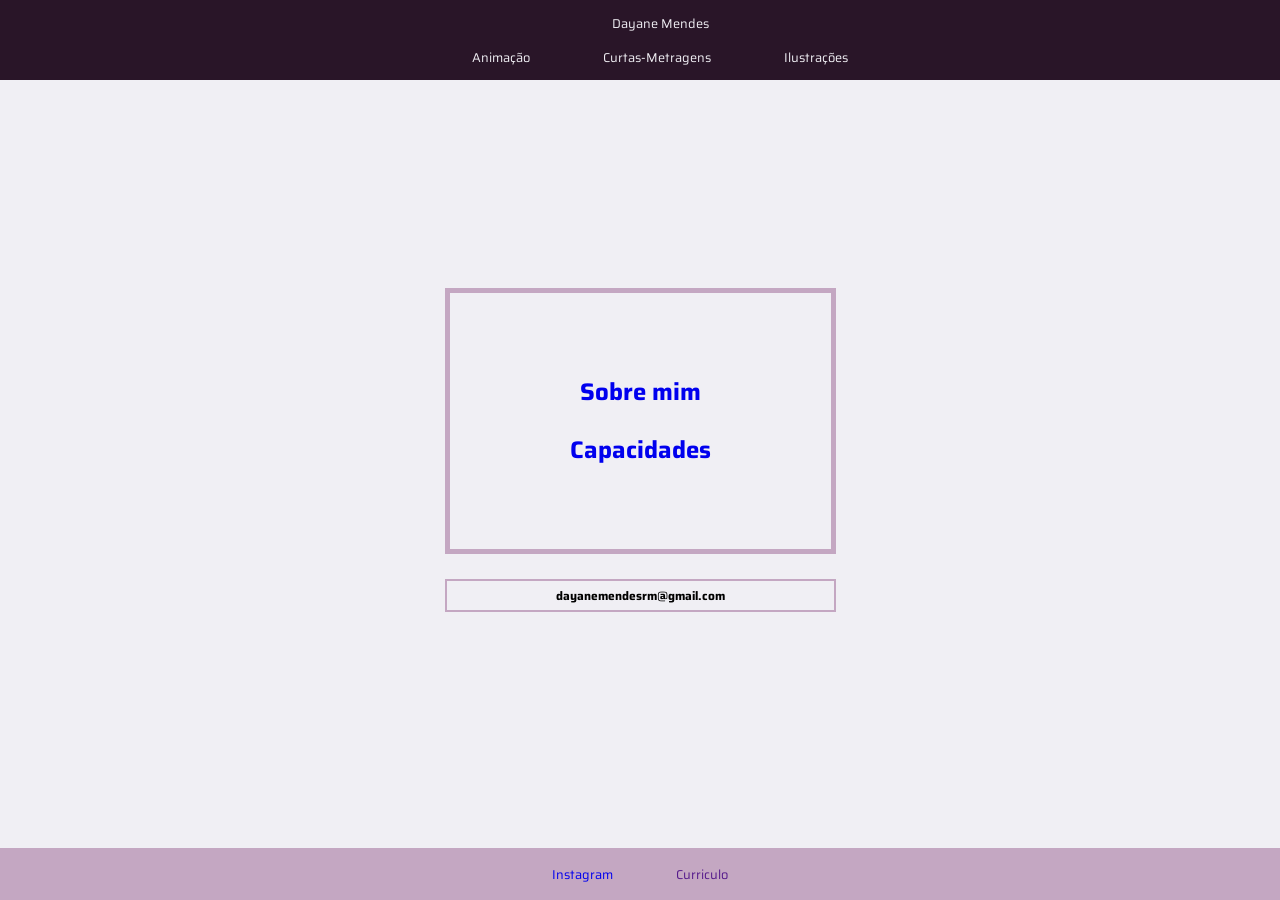
<file: index.html>
<!DOCTYPE html>
<html lang="en">

<head>
    <meta charset="UTF-8">
    <meta name="viewport" content="width=device-width, initial-scale=1.0">
    <title>Portfolio</title>
    <link rel="stylesheet" href="style.css">
    <link
        href="https://fonts.googleapis.com/css2?family=Open+Sans:ital,wght@0,300..800;1,300..800&family=Playfair+Display:ital,wght@0,400..900;1,400..900&family=Saira:ital,wght@0,100..900;1,100..900&family=Titillium+Web:ital,wght@0,200;0,300;0,400;0,600;0,700;0,900;1,200;1,300;1,400;1,600;1,700&display=swap"
        rel="stylesheet">
</head>

<body>

    <header>
        <nav class="Dayane">
            <ol>
                <li id="Dayane"><a class="header" href="./index.html">Dayane Mendes</a></li>
            </ol>
        </nav>

        <nav>
            <ol>
                <li><a class="header" href="./animação.html">Animação</a></li>
                <li><a class="header" href="./curtas-metragens.html">Curtas-Metragens</a></li>
                <li><a class="header" href="./Ilustrações.html">Ilustrações</a></li>
            </ol>
        </nav>
    </header>

    <main>
        <section>
            <div id="div">
                <h2> <a class="sobre-mim" href="./sobre-mim.html">Sobre mim</a></h2>


                <h2> <a class="capacidades" href="./Capacidades.html">Capacidades</a></h2>
            </div>

            <div>
                <h3> dayanemendesrm@gmail.com </a></h3>
            </div>
        </section>
    </main>

    <footer>
        <ol>
            <li><a class="footer" href="https://www.instagram.com/pffuseal1?igsh=NHZ6c28zbnlnMXc3">Instagram</a></li>
            <li><a class="footer" href="">Curriculo</a></li>
        </ol>
    </footer>


</body>

</html>
</file>
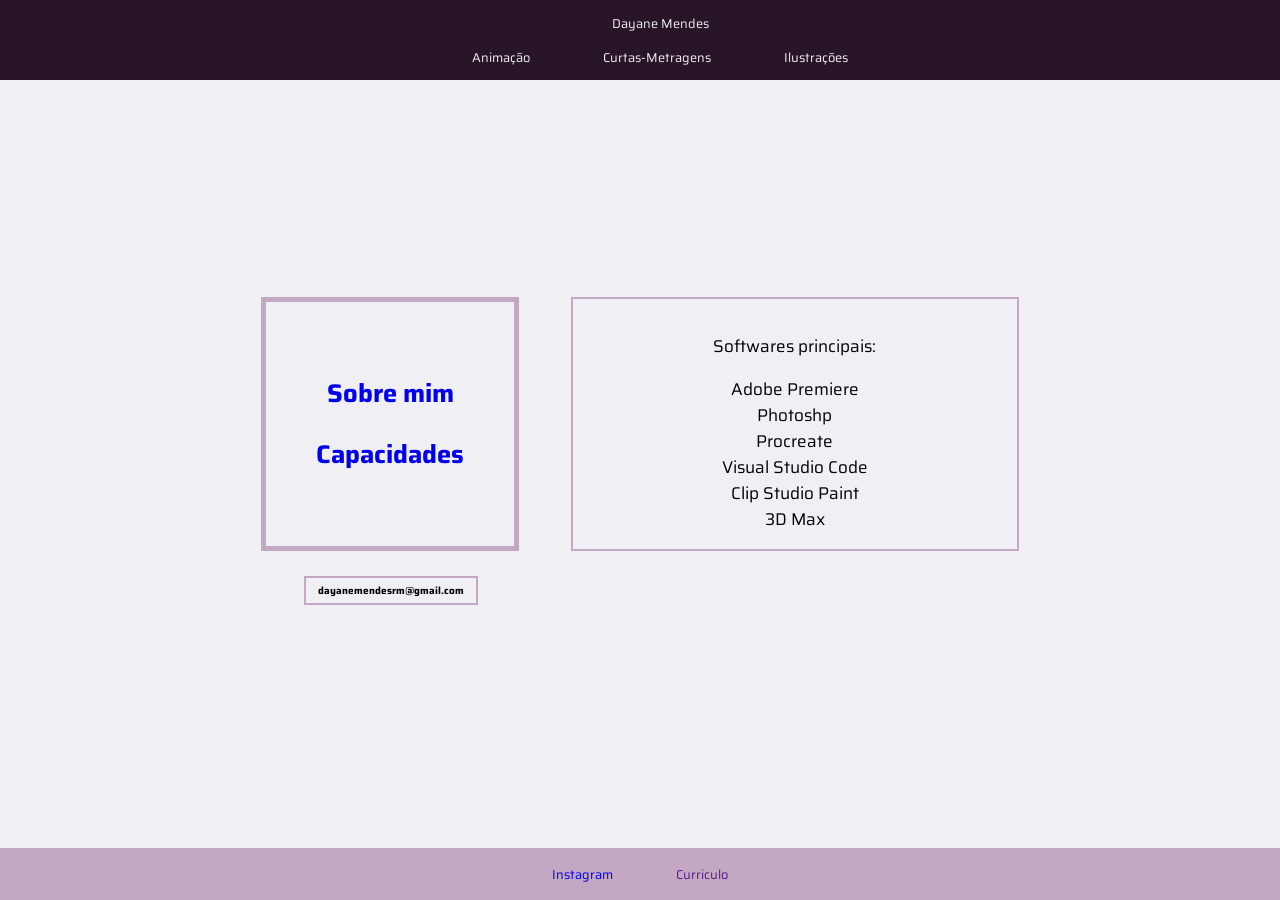
<file: Capacidades.html>
<!DOCTYPE html>
<html lang="en">

<head>
    <meta charset="UTF-8">
    <meta name="viewport" content="width=device-width, initial-scale=1.0">
    <title>Capacidades</title>
    <link rel="stylesheet" href="./style.css">
    <link rel="stylesheet" href="./capacidades.css">

    <link rel="preconnect" href="https://fonts.googleapis.com">
    <link rel="preconnect" href="https://fonts.gstatic.com" crossorigin>
    <link
        href="https://fonts.googleapis.com/css2?family=Open+Sans:ital,wght@0,300..800;1,300..800&family=Playfair+Display:ital,wght@0,400..900;1,400..900&family=Saira:ital,wght@0,100..900;1,100..900&family=Titillium+Web:ital,wght@0,200;0,300;0,400;0,600;0,700;0,900;1,200;1,300;1,400;1,600;1,700&display=swap"
        rel="stylesheet">
</head>


<body>


    <header>
        <nav>
            <ol>
                <li id="Dayane"><a class="header" href="./index.html">Dayane Mendes</a></li>
            </ol>
        </nav>

        <nav>
            <ol class="Projetos">
                <li><a class="header" href="./animação.html">Animação</a></li>
                <li><a class="header" href="./curtas-metragens.html">Curtas-Metragens</a></li>
                <li><a class="header" href="./Ilustrações.html">Ilustrações</a></li>
            </ol>
        </nav>
    </header>


    <main>
        <section id="div">
            <h2> <a class="sobre-mim" href="./sobre-mim.html">Sobre mim</a></h2>
            <h2> <a class="capacidades" href="./Capacidades.html">Capacidades</a></h2>
        </section>
        <section id="softwares">

            <div>
                <p>Softwares principais:</p>
                <ul>
                    <li>Adobe Premiere</li>
                    <li>Photoshp</li>
                    <li>Procreate</li>
                    <li>Visual Studio Code</li>
                    <li>Clip Studio Paint</li>
                    <li>3D Max</li>
                </ul>
            </div>


        </section>
        <section id="h3">
            <h3> dayanemendesrm@gmail.com </a></h3>
        </section>
    </main>

    <footer>
        <ol>
            <li><a class="footer" href="https://www.instagram.com/pffuseal1?igsh=NHZ6c28zbnlnMXc3">Instagram</a></li>
            <li><a class="footer" href="">Curriculo</a></li>
        </ol>
    </footer>

</body>

</html>
</file>
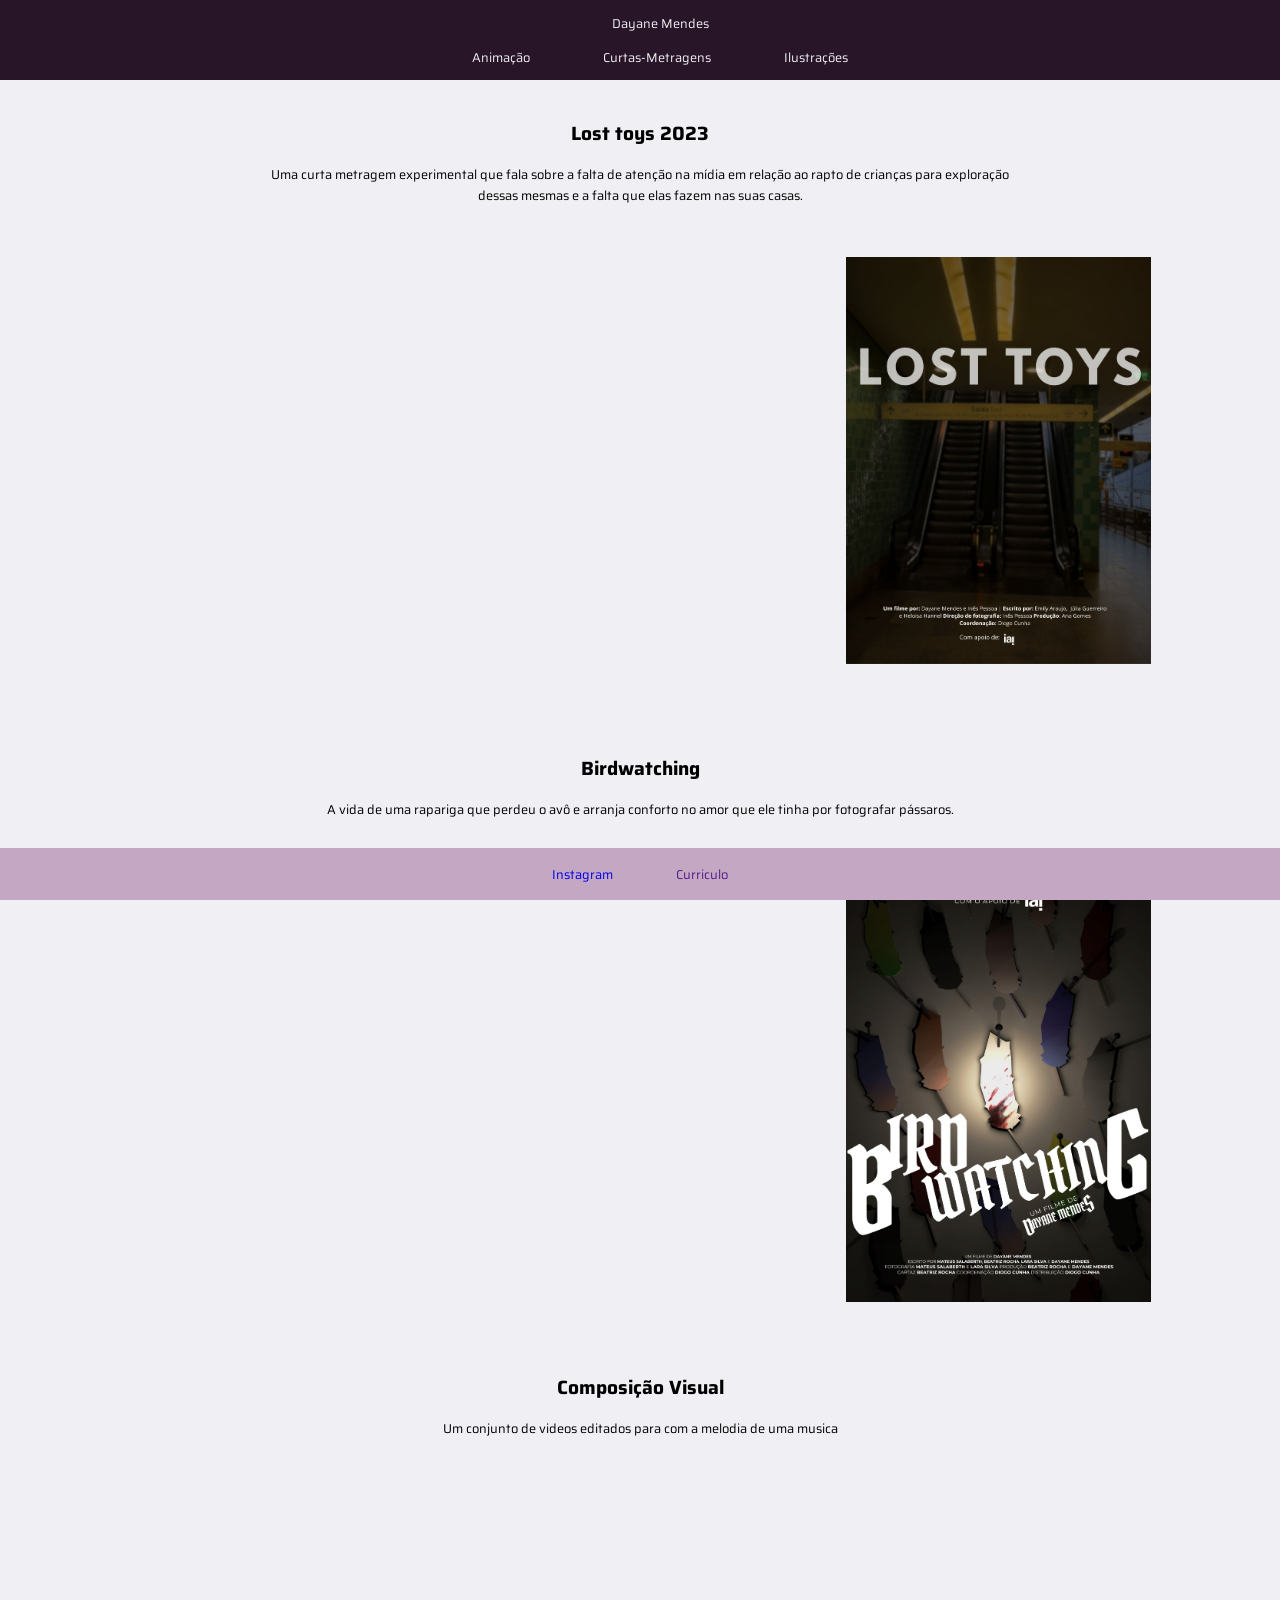
<file: curtas-metragens.html>
<!DOCTYPE html>
<html lang="en">

<head>
    <meta charset="UTF-8">
    <meta name="viewport" content="width=device-width, initial-scale=1.0">
    <title>Portfolio</title>
    <link rel="stylesheet" href="style.css">
    <link rel="stylesheet" href="curtas-metragens.css">
    <link
        href="https://fonts.googleapis.com/css2?family=Open+Sans:ital,wght@0,300..800;1,300..800&family=Playfair+Display:ital,wght@0,400..900;1,400..900&family=Saira:ital,wght@0,100..900;1,100..900&family=Titillium+Web:ital,wght@0,200;0,300;0,400;0,600;0,700;0,900;1,200;1,300;1,400;1,600;1,700&display=swap"
        rel="stylesheet">
</head>

<body>

    <header>
        <nav>
            <ol>
                <li class="Dayane"><a class="header" href="./index.html">Dayane Mendes</a></li>
            </ol>
        </nav>

        <nav>
            <ol class="Projetos">
                <li><a class="header" href="./animação.html">Animação</a></li>
                <li><a class="header" href="./curtas-metragens.html">Curtas-Metragens</a></li>
                <li><a class="header" href="./Ilustrações.html">Ilustrações</a></li>
            </ol>
        </nav>
    </header>

    <main>
        <section class="losttoys">
            <div class="titulo">
                <h2>Lost toys 2023</h2>
                <p>Uma curta metragem experimental que fala sobre a falta de atenção na mídia em relação ao rapto de
                    crianças para exploração dessas mesmas e a falta que elas fazem nas suas casas.</p>
            </div>

            <div class="toys">
                <div id="video-lost">
                    <iframe width="560" height="315" src="https://www.youtube.com/embed/cS90t9Q3QTQ?si=LH7kYeVAcjxSkivT"
                        title="YouTube video player" frameborder="0"
                        allow="accelerometer; autoplay; clipboard-write; encrypted-media; gyroscope; picture-in-picture; web-share"
                        referrerpolicy="strict-origin-when-cross-origin" allowfullscreen></iframe>
                </div>
                <div id="cartaz-lost">
                    <img src="./data/Lost Toys poster.jpg" alt="">
                </div>
            </div>
        </section>


        <section class="birdwatching">
            <div class="titulo">
                <h2>Birdwatching</h2>
                <p>A vida de uma rapariga que perdeu o avô e arranja conforto no amor que ele tinha por fotografar
                    pássaros.
                </p>
            </div>

            <div class="bird">
                <div id="video-bird">
                    <iframe width="560" height="315" src="https://www.youtube.com/embed/ZzCz0yWp-pY?si=SjpLyZVfBwIUnVCe"
                        title="YouTube video player" frameborder="0"
                        allow="accelerometer; autoplay; clipboard-write; encrypted-media; gyroscope; picture-in-picture; web-share"
                        referrerpolicy="strict-origin-when-cross-origin" allowfullscreen></iframe>
                </div>
                <div id="cartaz-bird">
                    <img src="./data/birdwatching poster.jpg" alt="">
                </div>
            </div>
        </section>


        <section class="visual">
            <div class="titulo">
                <h2>Composição Visual</h2>
                <p>Um conjunto de videos editados para com a melodia de uma musica</p>
            </div>

            <div id="video-visual">
                <iframe width="560" height="315" src="https://www.youtube.com/embed/vdFUmWxTOgQ?si=I3sd7tPseU_N9P1p"
                    title="YouTube video player" frameborder="0"
                    allow="accelerometer; autoplay; clipboard-write; encrypted-media; gyroscope; picture-in-picture; web-share"
                    referrerpolicy="strict-origin-when-cross-origin" allowfullscreen></iframe>
            </div>
        </section>

    </main>

    <footer>
        <ol>
            <li><a class="footer" href="https://www.instagram.com/pffuseal1?igsh=NHZ6c28zbnlnMXc3">Instagram</a></li>
            <li><a class="footer" href="">Curriculo</a></li>
        </ol>
    </footer>

</body>

</html>
</file>
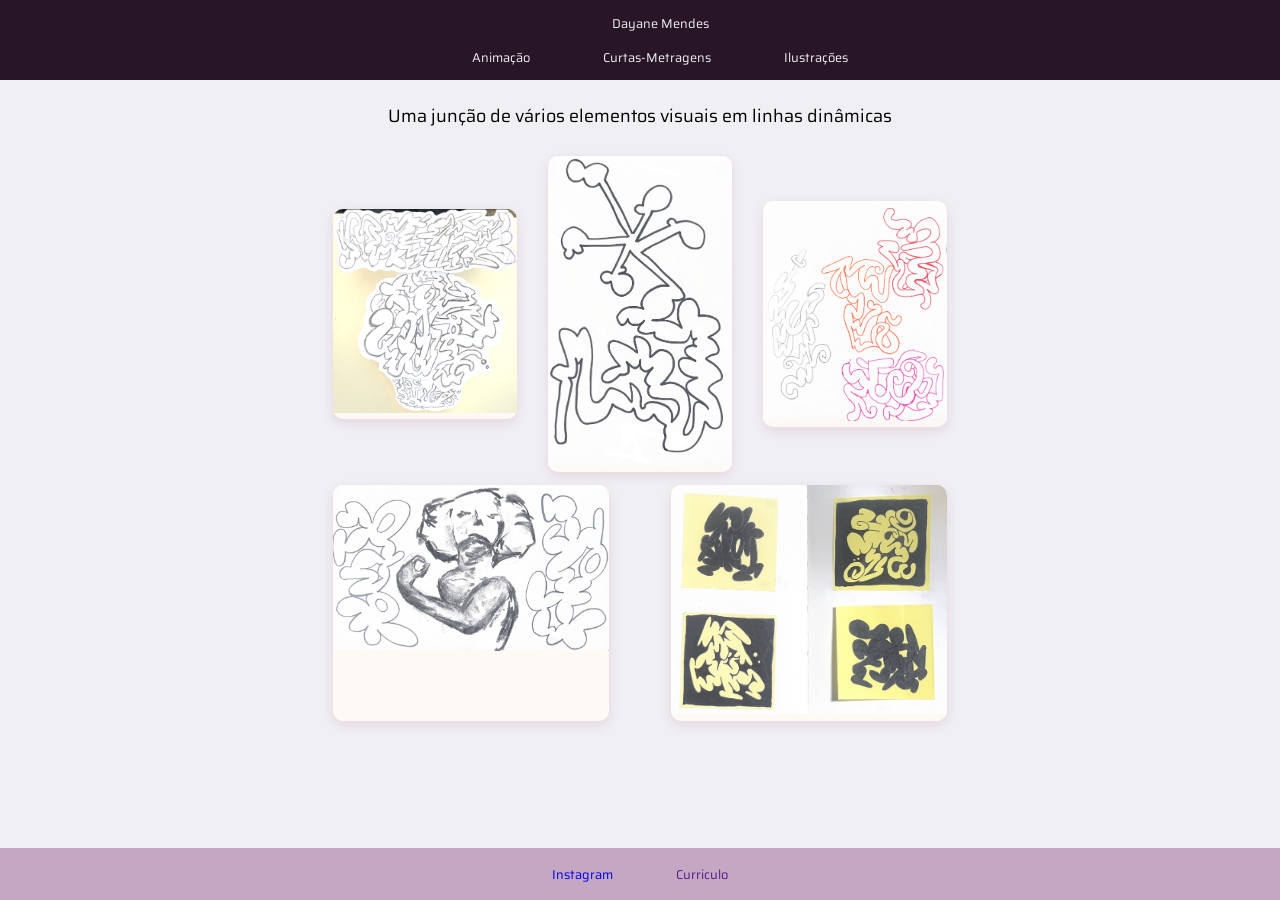
<file: Ilustrações.html>
<!DOCTYPE html>
<html lang="en">

<head>
    <meta charset="UTF-8">
    <meta name="viewport" content="width=device-width, initial-scale=1.0">
    <title>Portfolio</title>
    <link rel="stylesheet" href="style.css">
    <link rel="stylesheet" href="ilustrações.css">
    <link
        href="https://fonts.googleapis.com/css2?family=Open+Sans:ital,wght@0,300..800;1,300..800&family=Playfair+Display:ital,wght@0,400..900;1,400..900&family=Saira:ital,wght@0,100..900;1,100..900&family=Titillium+Web:ital,wght@0,200;0,300;0,400;0,600;0,700;0,900;1,200;1,300;1,400;1,600;1,700&display=swap"
        rel="stylesheet">
</head>

<body>
    <header>
        <nav>
            <ol>
                <li class="Dayane"><a class="header" href="./index.html">Dayane Mendes</a></li>
            </ol>
        </nav>

        <nav>
            <ol class="Projetos">
                <li><a class="header" href="./animação.html">Animação</a></li>
                <li><a class="header" href="./curtas-metragens.html">Curtas-Metragens</a></li>
                <li><a class="header" href="./Ilustrações.html">Ilustrações</a></li>
            </ol>
        </nav>
    </header>

    <main>

        <section>
            <p>Uma junção de vários elementos visuais em linhas dinâmicas</p>

            <div id="desenhos">
                <div class="desenhos" id="zero">
                    <img src="./ilustrações/Captura de ecrã 2025-11-04 144613.png" alt="">
                </div>

                <div class="desenhos" id="one">
                    <img src="./ilustrações/Captura de ecrã 2025-11-04 144823.png" alt="">
                </div>

                <div class="desenhos" id="two">
                    <img src="./ilustrações/Captura de ecrã 2025-11-04 144807.png" alt="">
                </div>

                <div class="desenhos" id="three">
                    <img src="./ilustrações/Captura de ecrã 2025-11-04 144852.png" alt="">
                </div>

                <div class="desenhos" id="four">
                    <img src="./ilustrações/4.jpeg" alt="">
                </div>

            </div>

        </section>
    </main>

    <footer>
        <ol>
            <li><a class="footer" href="https://www.instagram.com/pffuseal1?igsh=NHZ6c28zbnlnMXc3">Instagram</a></li>
            <li><a class="footer" href="">Curriculo</a></li>
        </ol>
    </footer>

</body>

</html>
</file>
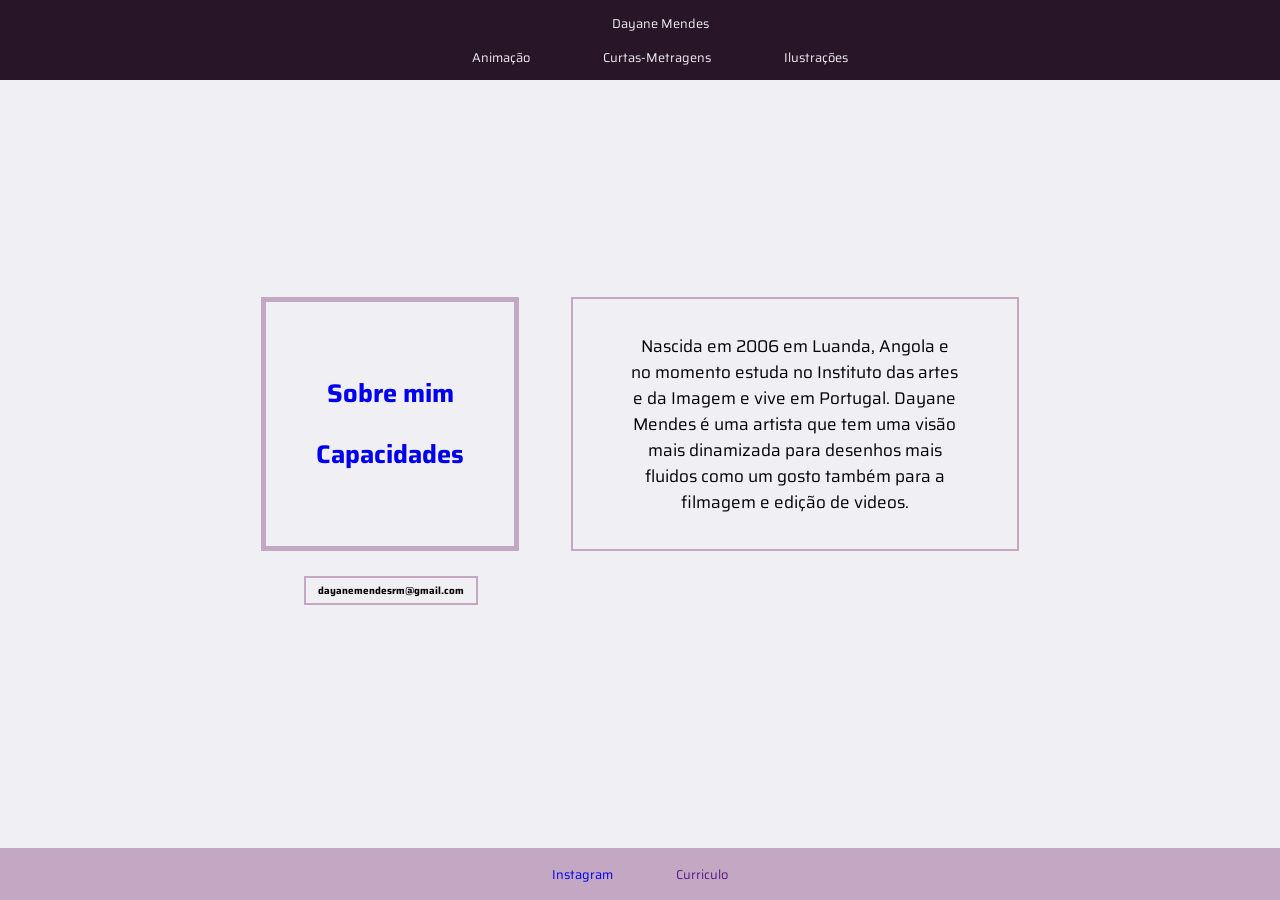
<file: sobre-mim.html>
<!DOCTYPE html>
<html lang="en">

<head>
    <meta charset="UTF-8">
    <meta name="viewport" content="width=device-width, initial-scale=1.0">
    <title>Capacidades</title>
    <link rel="stylesheet" href="./style.css">
    <link rel="stylesheet" href="./capacidades.css">
    <link
        href="https://fonts.googleapis.com/css2?family=Open+Sans:ital,wght@0,300..800;1,300..800&family=Playfair+Display:ital,wght@0,400..900;1,400..900&family=Saira:ital,wght@0,100..900;1,100..900&family=Titillium+Web:ital,wght@0,200;0,300;0,400;0,600;0,700;0,900;1,200;1,300;1,400;1,600;1,700&display=swap"
        rel="stylesheet">
</head>

<body>


    <header>
        <nav class="Dayane">
            <ol>
                <li id="Dayane"><a class="header" href="./index.html">Dayane Mendes</a></li>
            </ol>
        </nav>

        <nav>
            <ol class="Projetos">
                <li><a class="header" href="./animação.html">Animação</a></li>
                <li><a class="header" href="./curtas-metragens.html">Curtas-Metragens</a></li>
                <li><a class="header" href="./Ilustrações.html">Ilustrações</a></li>
            </ol>
        </nav>
    </header>

    <main>
        <section id="div">
            <h2> <a class="sobre-mim" href="./sobre-mim.html">Sobre mim</a></h2>
            <h2> <a class="capacidades" href="./Capacidades.html">Capacidades</a></h2>
        </section>
        <section id="softwares">

            <div>
                <p>Nascida em 2006 em Luanda, Angola e no momento estuda no Instituto das artes e
                    da Imagem e vive em Portugal. Dayane Mendes é uma artista que tem uma visão mais dinamizada para
                    desenhos mais fluidos
                    como um gosto também para a filmagem e edição de videos.</p>
            </div>


        </section>
        <section id="h3">
            <h3> dayanemendesrm@gmail.com </a></h3>
        </section>
    </main>

    <footer>
        <ol>
            <li><a class="footer" href="https://www.instagram.com/pffuseal1?igsh=NHZ6c28zbnlnMXc3">Instagram</a></li>
            <li><a class="footer" href="">Curriculo</a></li>
        </ol>
    </footer>

</body>

</html>
</file>
<file: style.css>
/* #291528 dark purple
#3A3E3B moss green
#F0EFF4 white
#C4A7C2 pink purple

  font-family: "Saira", sans-serif;
  font-optical-sizing: auto;
  font-weight: <weight>;
  font-style: normal;
  font-variation-settings:
    "wdth" 100;

    font-family: "Titillium Web", sans-serif;
  font-weight: 700;
  font-style: normal;
 */


html {
    font-size: max(12px, 2vw);
}

header {
    position: fixed;
    top: 0;
    right: 0;

    text-align: center;
    background-color: #291528;
    width: 100%;
    font-size: 0.5rem;

    text-decoration: none;
    z-index: 1;
}

.sobre-mim {
    text-decoration: none;
}

.capacidades {
    text-decoration: none;

}

#div {
    border: solid 0.2rem #C4A7C2;
    padding-left: 120px;
    padding-right: 120px;
    padding-bottom: 60px;
    padding-top: 60px;

    text-align: center;
    font-size: 16px;
    max-width: 100%;

    margin-top: 4rem;

}

h3 {
    border: solid 0.1rem #C4A7C2;
    margin-top: 1rem;
    padding: 0.2rem;

    text-align: center;
    font-size: 12px;
}

.sobre-mim:hover {
    color: #C4A7C2;
    background: #F0EFF4;
}

.capacidades:hover {
    color: #C4A7C2;
    background: #F0EFF4;
}

.header:hover {
    color: #C4A7C2;
    background: #291528;
}

.footer:hover {
    color: #291528;
    background: #C4A7C2;
}

body {
    background-color: #F0EFF4;
    font-family: "Saira", sans-serif;
    margin: 0;
}

nav {
    z-index: 10;
}

nav li {
    display: inline;
    margin: 35px;
}

nav a {
    color: #F0EFF4;
    text-decoration: none;
}

main {
    display: flex;
    flex-wrap: wrap;
    justify-content: center;
    align-content: center;
    height: 90vh;
}

footer {
    position: fixed;
    margin-top: 1rem;
    padding: 0.1rem;
    bottom: 0;
    padding-left: 0;
    font-size: 0.5rem;


    background-color: #C4A7C2;
    text-align: center;
    width: 100%;
}

footer li {
    display: inline;
    margin: 30px;
}

footer ol {
    padding-left: 0;
}

footer a {
    text-decoration: none;
}

@media (max-width:426px) {

    header {
        height: 5rem;
        font-size: 0.8rem;
    }

    footer {
        height: 5rem;
        font-size: 1rem;
        text-align: center;
    }

}


@media (max-width:1200px) {
    footer {
        position: static;
        margin-top: 1rem;
    }

}

@media (max-width:426px) {
    footer {
        margin-top: 1rem;
        padding: 0.1rem;
    }

    header {
        font-size: 1rem;
        height: 8rem;
        padding-right: 1rem;
        padding-bottom: 0.5rem;
    }

    nav li {
        display: block;
        margin: 0px;
        text-align: right;
    }

    #Dayane {
        text-align: left;
    }
}

@media (max-width:768px) {
    header {
        font-size: 80%;
    }

    footer {
        font-size: 1rem;
        margin-bottom: 1;
        padding-bottom: 0;
    }
}
</file>
<file: capacidades.css>
/* #div {
    border: solid 0.1rem #C4A7C2;
    padding: 80px;

    text-align: center;
    font-size: 16px;

    margin-right: 13rem;
    margin-top: 4rem;
} */

h3 {
    border: solid 0.1rem #C4A7C2;
    margin-top: 1rem;
    margin-right: 0rem;
    margin-left: 0;

    text-align: center;
    font-size: 10px;

    width: 100%;

}

#softwares {
    display: flex;
    align-items: center;
    box-sizing: border-box;
    border: solid 0.1rem #C4A7C2;

    font-size: 17px;

    margin-top: 4rem;
    margin-left: 2rem;
    width: 35%;
}

#softwares div {
    width: 100%;
    text-align: center;
    padding: 0.2rem;
}

#softwares p {
    padding-top: 0;
    padding-bottom: 0;
}

#softwares ul {
    margin-bottom: 0;
}

ul li {
    display: block;
}

ul {
    margin: 0;
    margin-bottom: 2.6rem;
    padding: 0 0 0 0;
}

p {
    padding: 2rem;
    padding-bottom: 2rem;
}


#div {
    font-size: 17px;
    box-sizing: border-box;
    padding: 50px;

    align-content: center;
}


#h3 {

    margin-right: 20rem;

    text-align: center;
    font-size: 12px;
}

h3 {
    padding: 0.2rem;
}

.sobre-mim {
    text-decoration: none;
}

.capacidades {
    text-decoration: none;
}

main {
    display: flex;
    flex-wrap: wrap;
}

@media (max-width:750px) {
    #div {
        padding: 60px 30px;
        font-size: 1rem;
    }

    .sobre-mim h2 {
        font-size: 2rem;
    }
}

@media(max-width:426px) {

    nav li {
        display: block;
        margin: 0px;
        text-align: right;
    }

    #h3 {
        padding-left: 5rem;
        font-size: 7rem;
    }

    .sobre-mim {
        font-size: 1.2rem;
    }

    .capacidades {
        font-size: 1.2rem;
    }

    #softwares {
        font-size: 1rem;
    }

    p {
        padding: 0;
        font-size: 1rem;
    }

    li {
        font-size: 1rem;
    }

    #Dayane {
        text-align: left;
    }
}

@media (max-width:376px) {
    h3 {
        margin-left: 2rem;
    }

    a.capacidades {
        align-items: center;
    }


}

@media (max-width:320px) {
    main {
        text-align: center;
        display: flex;
        flex-wrap: wrap;
        justify-content: center;
        height: 90vh;
        align-content: center;
    }

    footer {
        margin-top: 0;
    }
}
</file>
<file: curtas-metragens.css>
main {
    display: inline;
    flex-wrap: wrap;
    justify-content: center;
    align-content: center;
    font-size: 50%;
}

/* lost toys */

.losttoys {
    margin: 4rem 2rem 2rem 2rem;
    margin-bottom: 0;
    align-content: center;
    text-align: center;
}

h2 {
    text-align: center;
}

p {
    margin-left: 8rem;
    margin-right: 8rem;
    text-align: center;
}

#video-lost iframe {
    width: 28rem;
    height: 18rem;
}

#cartaz-lost img {
    width: 85%;
    margin: 1rem
}

.toys {
    display: flex;
    margin: 2rem;
    margin-top: 0rem;
    margin-bottom: 0;
    padding: 0.5rem;
    padding-left: 0;
    padding-right: 0;
}

/* birdwatching */

.birdwatching {
    margin: 1rem 2rem 2rem 2rem;
    margin-bottom: 0;
    align-content: center;
    text-align: center;
}

#video-bird iframe {
    width: 28rem;
    height: 18rem;
}

#cartaz-bird img {
    width: 85%;
    margin: 1rem;
}

.bird {
    display: flex;
    margin: 2rem;
    margin-top: 0rem;
    margin-bottom: 0;
    padding: 0.5rem;
    padding-left: 0;
    padding-right: 0;
}

/* composição visual */

.visual {
    margin: 1rem 2rem 2rem;
    margin-bottom: 3.5rem;
    align-items: center;
    text-align: center;
}


video {
    width: 23rem;
    flex-wrap: wrap;
    align-items: center;
    justify-content: center;
}


@media (max-width: 768px) {
    .losttoys {
        margin-top: 5rem;
    }

    footer {
        padding-bottom: 0.2rem;
        margin-bottom: 0;
    }
}

@media (max-width:426px) {

    .losttoys {
        padding-top: 5rem;
    }

    .toys {
        width: 100%;
        margin-left: 0;
        align-items: center;
    }

    #cartaz-lost img {
        width: 9rem;
        height: 14rem;
    }

    #video-lost video {
        width: 20rem;
        height: 12rem;
    }

    .bird {
        margin-left: 1rem;
        align-items: center;
    }

    #video-bird iframe {
        width: 20rem;
        height: 14rem;
    }

    #cartaz-bird img {
        width: 9rem;
        height: 13.5rem;
    }

    .titulo {
        font-size: 0.8rem;
    }

    .Dayane {
        text-align: left;
    }
}
</file>
<file: ilustrações.css>
/* #291528 dark purple
#3A3E3B moss green
#F0EFF4 white
#C4A7C2 pink purple */

main {
    display: flex;
    justify-content: center;
    align-content: center;

    margin: 0;
    padding: 0;
    font-size: 50%;

    height: 100%;
    margin-bottom: 3rem;
}

footer {
    position: fixed;
}

section {
    width: 48%;
}

p {
    font-size: 0.7rem;
    padding-top: 1rem;
    margin: 1rem;
    margin-top: 3rem;
    text-align: center;
}

div img {
    width: 100%;
}

#desenhos {
    display: flex;
    flex-wrap: wrap;
    justify-content: space-between;
}

.desenhos:hover {
    transform: translateY(-5px);
    box-shadow: 0 8px 20px rgba(128, 0, 32, 0.2);
}


#one,
#two,
#zero {
    width: 30%;
    background-color: #fdfaf5;
    border-radius: 10px;
    box-shadow: 0 4px 12px rgba(128, 0, 32, 0.1);
    padding-bottom: 0;
    margin-bottom: 0;
    transition: transform 0.3s, box-shadow 0.3s;
}

#zero,
#two {
    align-self: center;
}

#three,
#four {
    width: 45%;
    margin-top: 0.5rem;
    background-color: #fdfaf5;
    border-radius: 10px;
    box-shadow: 0 4px 12px rgba(128, 0, 32, 0.1);
    padding-bottom: 0;
    margin-bottom: 0;
    transition: transform 0.3s, box-shadow 0.3s;
}

.desenhos img {
    object-fit: cover;
    border-radius: 10px 10px 0 0;
}


#four img {
    height: 97%;
}

@media (max-width:768px) {
    section {
        margin-top: 4rem;
        width: 60%;
    }
}

@media (max-width:426px) {
    .Dayane {
        text-align: left;
    }

    section {
        width: 30rem;
        text-align: center;
        display: flex;
        flex-wrap: wrap;
        justify-content: center;
        height: 80vh;
        align-content: center;
    }

    p {
        font-size: 1rem;
        padding-top: 0;
        margin-left: 2rem;
        margin-right: 2rem;
    }

    #desenhos {
        height: 20rem;
        width: 25rem;

    }

    main {
        align-self: center;
    }
}
</file>
